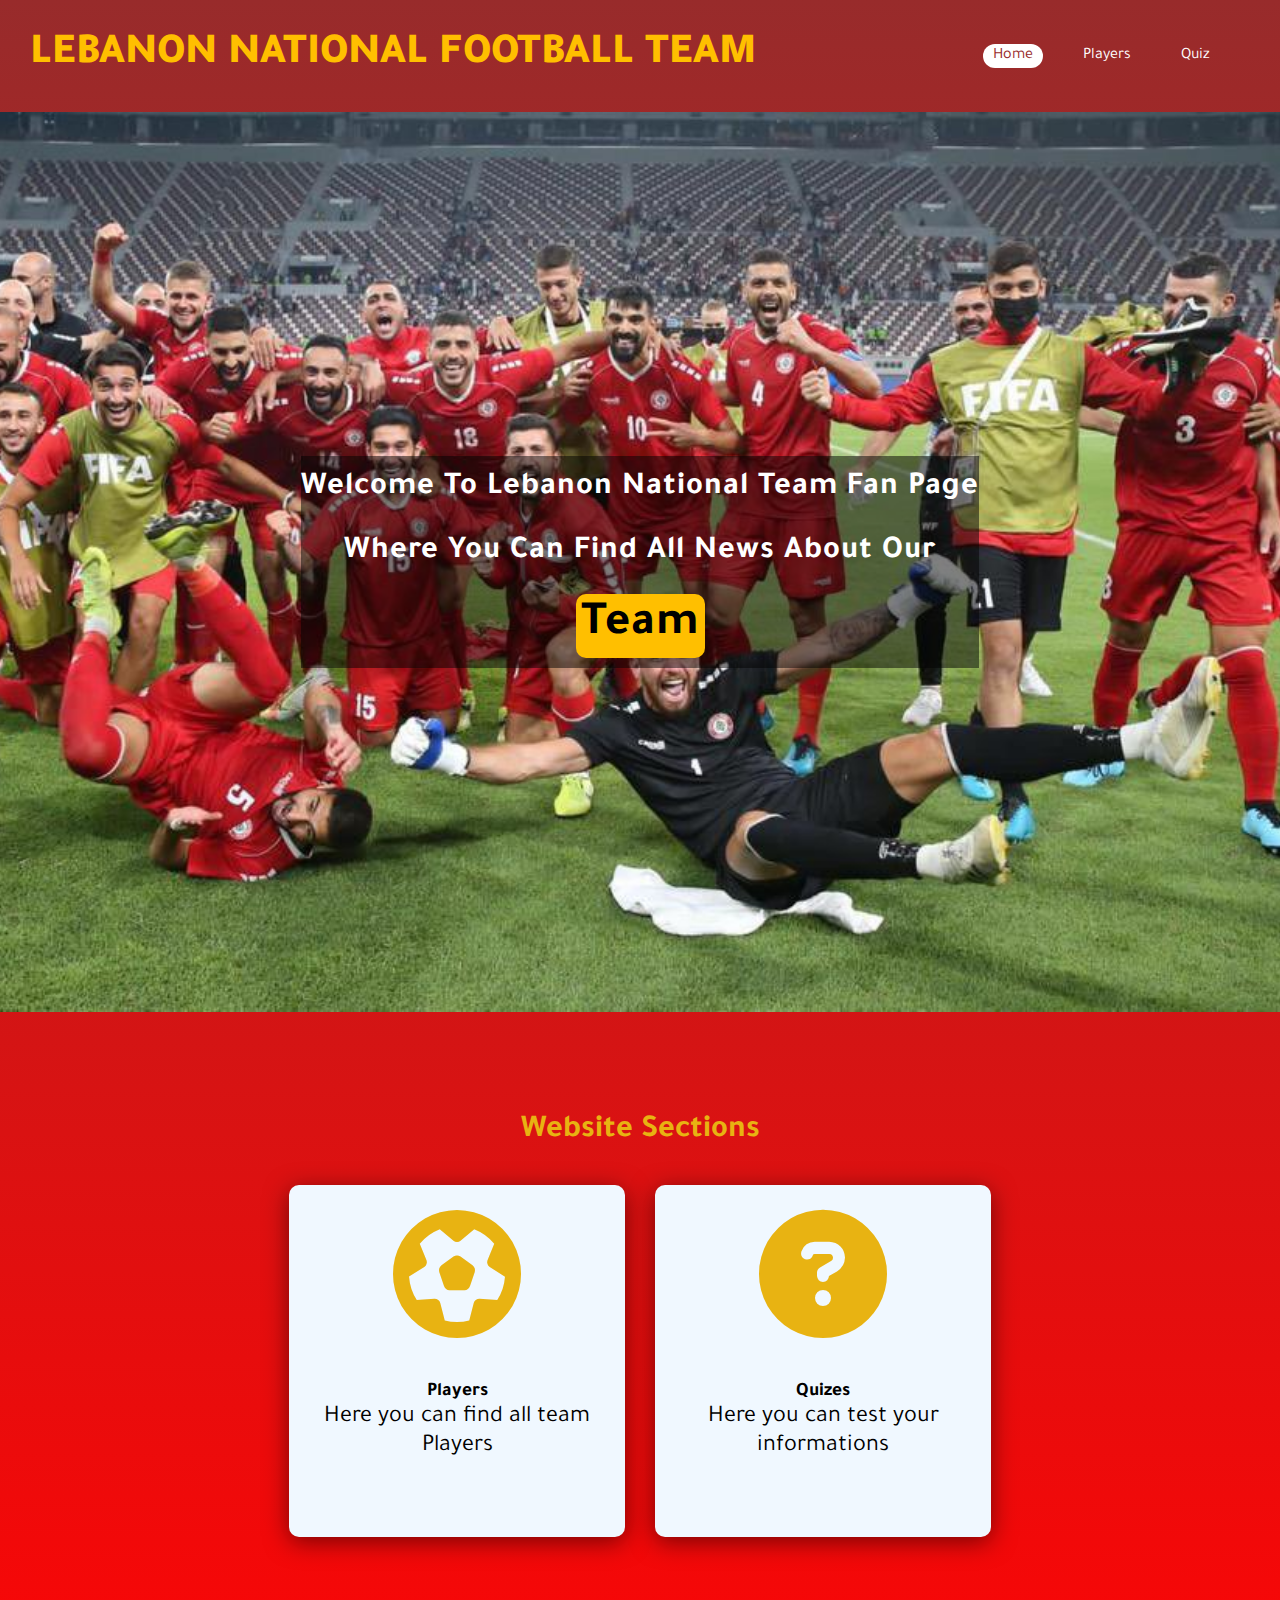
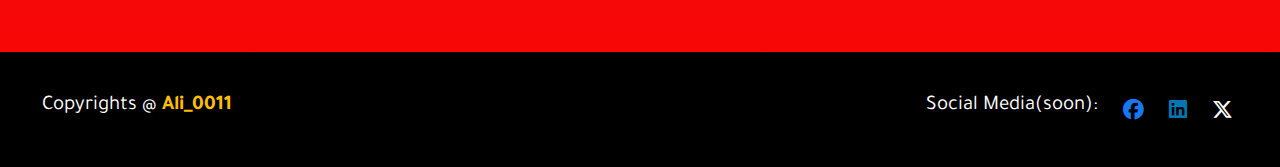
<file: index.html>
<!DOCTYPE html>
<html lang="en">
<head>
    <meta charset="UTF-8">
    <meta name="viewport" content="width=device-width, initial-scale=1.0">
    <link rel="stylesheet" href="https://cdnjs.cloudflare.com/ajax/libs/font-awesome/6.5.2/css/all.min.css">
    <link rel="stylesheet" href="master.css">
    <title>Lebanon National Football Team</title>
    <link rel="preconnect" href="https://fonts.googleapis.com">
<link rel="preconnect" href="https://fonts.gstatic.com" crossorigin>
<link href="https://fonts.googleapis.com/css2?family=Tajawal:wght@200;300;400;500;700;800;900&display=swap" rel="stylesheet">
</head>
<body>
    <header>
        <h2><a href="" class = "logo">Lebanon National Football Team</a></h2>
        <ul>
            <li><a href="index.html" class="active" onclick="setActive(this)" >Home</a></li>
            <li><a href="players.html" onclick="setActive(this)">Players</a></li>
            <li><a href="quiz.html" onclick="setActive(this)">Quiz</a></li>
        </ul>
    </header>

<section class="main">
    <h1>
        Welcome To Lebanon National Team Fan Page<br>
        where you can find all news about our<br> <span><a href="#Services">Team</a></span>
    </h1>
    
</section>

<section class="cards" id = "Services">
    <h2 class="title">
        Website Sections
    </h2>
    <div class="content">
        
       <a href="players.html">
        <div class="card">
            <div class="icon"> <i class="fas fa-soccer-ball"></i></i></div>
           <div class="info">
            <h3>Players</h3>
            <p>Here you can find all team Players </p>
           </div>
        </div>
       </a>
       <a href="quiz.html">
        <div class="card">
            <div class="icon"><i class="fas fa-question-circle"></i></i></div>
           <div class="info">
            <h3>Quizes</h3>
            <p>Here you can test your informations</p>
           </div>
        </div>
    </a>
    <!-- <a href="contact.html">
        <div class="card">  
            <div class="icon"> <i class="fa-regular fa-address-book"></i></div>
           <div class="info">
            <h3>Contacts</h3>
            <p>I am excited to read your messages!</p>
           </div>
        </div>
    </a> -->
    </div>
</section>
<footer class="footer">
    <p>Copyrights @ <span>Ali_0011</span></p>
    <div class="logos_footer">
        <p>Social Media(soon): </p>
        <div class="logos_footer_icons">
            <i class="fa-brands fa-facebook" style="color: #1877F2;"></i>
        <i class="fa-brands fa-linkedin" style="color: #0077B5;"></i>
        <i class="fa-brands fa-x-twitter"></i>
        </div>
    </div>
</footer>
<script>
    function setActive(element) {

var links = document.querySelectorAll('header ul li a');
links.forEach(function(link) {
    link.classList.remove('active');
});


element.classList.add('active');
}
</script>
</body>
</html>
</file>
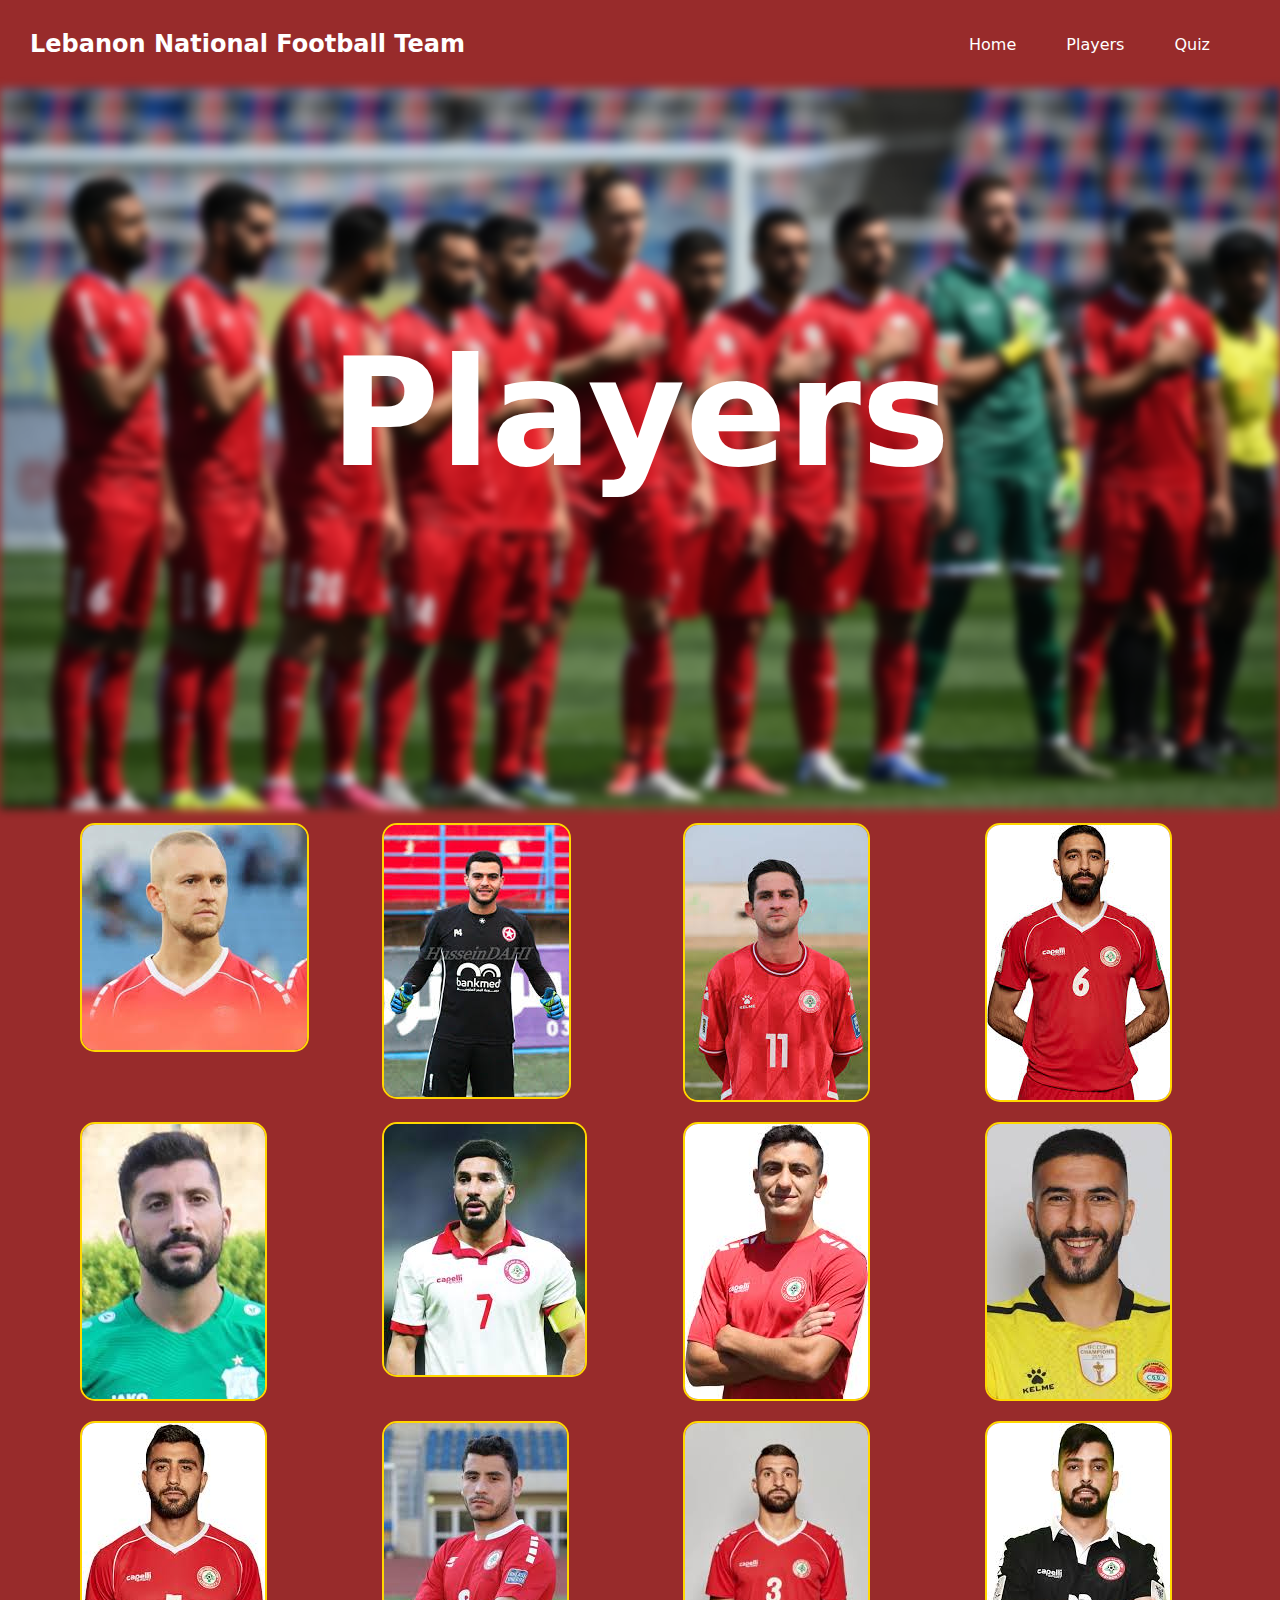
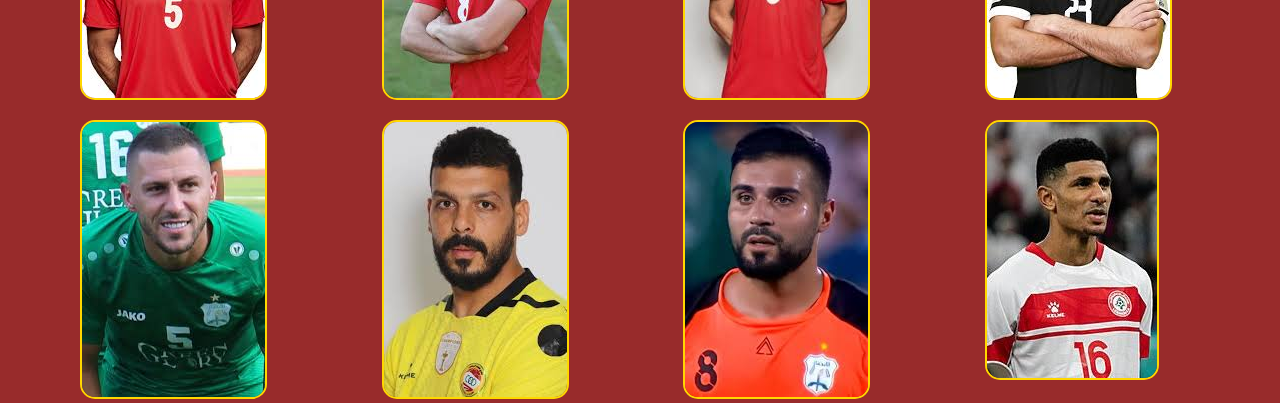
<file: players.html>
<!DOCTYPE html>
<html lang="en">
<head>
    <meta charset="UTF-8">
    <meta name="viewport" content="width=device-width, initial-scale=1.0">
    <title>Players</title>
    <link rel="stylesheet" href="players_style.css">
    <link rel="stylesheet" href="https://cdnjs.cloudflare.com/ajax/libs/font-awesome/6.0.0-beta3/css/all.min.css">
</head>
<body>
    <header>
        <h2><a href="" class = "logo">Lebanon National Football Team</a></h2>
        <ul>
            <li><a href="index.html"  onclick="setActive(this)" >Home</a></li>
            <li><a href="players.html" onclick="setActive(this)">Players</a></li>
            <li><a href="quiz.html" onclick="setActive(this)">Quiz</a></li>
        </ul>
    </header>
    <section class="main">
        <img src="images/team.jpg" alt="team Image" class="main_image">
        <div>
            <h1 class="title">Players</h1>
        </div>
        <div class="gallery">
            <div class="gallery_item">
                <img src="images/alex.jpg" alt="alex" class="gallery_image">
                <div class="text_image">
                    <p>Alexander Michel Melki</p>
                    <a href="https://www.falebanon.com/player/16500/"><i class="fas fa-globe"></i></a>
                </div>
            </div>
            
            <div class="gallery_item">
                <img src="images/ali_sabeh.jpg" alt="ali_sabeh" class="gallery_image">
                <div class="text_image">
                    <p style="color: white;">Ali Sabeh</p>
                    <a href="https://www.falebanon.com/player/14928/"><i class="fas fa-globe"></i></a>
                </div>
            </div>

            <div class="gallery_item">
                <img src="images/daniel.jpg" alt="daniel" class="gallery_image">
                <div class="text_image">
                    <p>Daniel Hareb</p>
                    <a href="https://www.falebanon.com/player/26749/"><i class="fas fa-globe"></i></a>
                </div>
            </div>

            <div class="gallery_item">
                <img src="images/dhaini.jpg" alt="dhaini" class="gallery_image">
                <div class="text_image">
                    <p>Mohammad Ali Dhaini</p>
                    <a href="www.falebanon.com/player/22450/"><i class="fas fa-globe"></i></a>
                </div>
            </div>

            <div class="gallery_item">
                <img src="images/hassain_chaitou.jpg" alt="hassain_chaitou" class="gallery_image">
                <div class="text_image">
                    <p>Hassain Chaitou</p>
                    <a href="https://www.falebanon.com/player/15188/"><i class="fas fa-globe"></i></a>
                </div>
            </div>

            <div class="gallery_item">
                <img src="images/hassan_maatou.jpg" alt="hassan_maatou" class="gallery_image">
                <div class="text_image">
                    <p>Hassan Maatouk</p>
                    <a href="https://www.falebanon.com/player/15183/"><i class="fas fa-globe"></i></a>
                </div>
            </div>

            <div class="gallery_item">
                <img src="images/hassan_srour.jpg" alt="hassan_srour" class="gallery_image">
                <div class="text_image">
                    <p>Hassan Srour</p>
                    <a href="https://www.falebanon.com/player/15141/"><i class="fas fa-globe"></i></a>
                </div>
            </div>

            <div class="gallery_item">
                <img src="images/hussein_zein.jpg" alt="hussein_zein" class="gallery_image">
                <div class="text_image">
                    <p>Hussein Zein</p>
                    <a href="https://www.falebanon.com/player/15134/?doing_wp_cron=1742671826.2717199325561523437500"><i class="fas fa-globe"></i></a>
                </div>
            </div>

            <div class="gallery_item">
                <img src="images/jihad.jpg" alt="jihad" class="gallery_image">
                <div class="text_image">
                    <p>Jihad Ayoub</p>
                    <a href="https://www.falebanon.com/player/15195/"><i class="fas fa-globe"></i></a>
                </div>
            </div>

            <div class="gallery_item">
                <img src="images/kassem_zein.jpg" alt="kassem_zein" class="gallery_image">
                <div class="text_image">
                    <p>Kassem Zein</p>
                    <a href="https://www.falebanon.com/player/15161/"><i class="fas fa-globe"></i></a>
                </div>
            </div>

            <div class="gallery_item">
                <img src="images/maher_sabra.jpg" alt="maher_sabra" class="gallery_image">
                <div class="text_image">
                    <p>Maher Sabra</p>
                    <a href="https://www.falebanon.com/26494/?doing_wp_cron=1742671965.5294311046600341796875"><i class="fas fa-globe"></i></a>
                </div>
            </div>

            <div class="gallery_item">
                <img src="images/mostafa_matar.jpg" alt="mostafa_matar" class="gallery_image">
                <div class="text_image">
                    <p style="color: white;">Mostafa Matar</p>
                    <a href="https://www.falebanon.com/player/15318/?doing_wp_cron=1742672022.2518589496612548828125"><i class="fas fa-globe"></i></a>
                </div>
            </div>

            <div class="gallery_item">
                <img src="images/nassar.jpg" alt="nassar" class="gallery_image">
                <div class="text_image">
                    <p style="color: white;">Nassar Nassar</p>
                    <a href="https://www.falebanon.com/player/15181/"><i class="fas fa-globe"></i></a>
                </div>
            </div>

            <div class="gallery_item">
                <img src="images/nour_mansour.jpg" alt="nour_mansour" class="gallery_image">
                <div class="text_image">
                    <p>Nour Mansour</p>
                    <a href="https://www.falebanon.com/player/15132/"><i class="fas fa-globe"></i></a>
                </div>
            </div>

            <div class="gallery_item">
                <img src="images/sony.jpg" alt="sony" class="gallery_image">
                <div class="text_image">
                    <p style="color: white;">Hassan Soony Saad</p>
                    <a href="https://www.falebanon.com/player/15184/"><i class="fas fa-globe"></i></a>
                </div>
            </div>

            <div class="gallery_item">
                <img src="images/walid.jpg" alt="walid" class="gallery_image">
                <div class="text_image">
                    <p>Walid Shour</p>
                    <a href="https://www.espn.com.sg/football/player/_/id/321431/walid-shour"><i class="fas fa-globe"></i></a>
                </div>
            </div>
        </div>
    </section>
    <!-- <footer class="footer">
        <p>Copyrights @ <span>Ali_0011</span></p>
        <div class="logos_footer">
            <p>Social Media(soon): </p>
            <div class="logos_footer_icons">
                <i class="fa-brands fa-facebook" style="color: #1877F2;"></i>
            <i class="fa-brands fa-linkedin" style="color: #0077B5;"></i>
            <i class="fa-brands fa-x-twitter"></i>
            </div>
        </div>
    </footer> -->
    <script>
        function setActive(element) {
    
    var links = document.querySelectorAll('header ul li a');
    links.forEach(function(link) {
        link.classList.remove('active');
    });

    
    element.classList.add('active');
}
    </script>
</body>
</html>
</file>
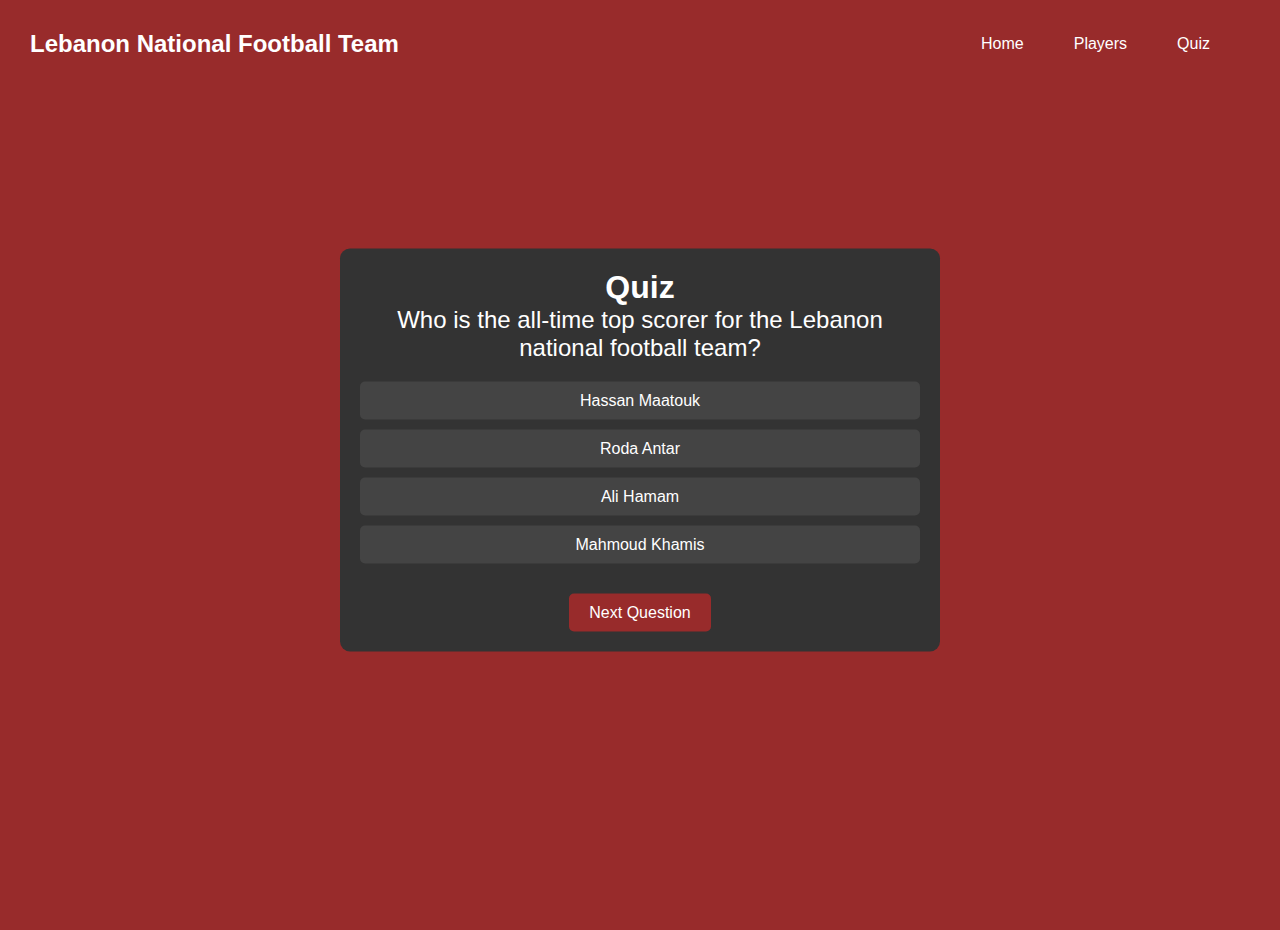
<file: quiz.html>
<!DOCTYPE html>
<html lang="en">
<head>
    <meta charset="UTF-8">
    <meta name="viewport" content="width=device-width, initial-scale=1.0">
    <title>Quiz On The Team</title>
    <link rel="stylesheet" href="quiz_style.css">
</head>
<body>
    <header>
        <h2><a href="" class = "logo">Lebanon National Football Team</a></h2>
        <ul>
            <li><a href="index.html" onclick="setActive(this)" >Home</a></li>
            <li><a href="players.html" onclick="setActive(this)">Players</a></li>
            <li><a href="quiz.html" onclick="setActive(this)">Quiz</a></li>
        </ul>
    </header>

    <div class="quiz-container">
        <h1> Quiz</h1>
        <div class="question-container">
            <p id="question-text"></p>
            <ul id="answer-list">
                
            </ul>
        </div>
        <button id="next-button" onclick="nextQuestion()">Next Question</button>
        <div id="score-container" style="display:none;">
            <h2>Your Score: <span id="score"></span></h2>
            <button id="replay-button" onclick="replayQuiz()">Replay Quiz</button>
        </div>
    </div>
    <script src="script.js"></script>
</body>
</html>
</file>
<file: master.css>
*{    margin: 0;
    padding: 0;
    box-sizing: border-box;
    /* by default content box */
    scroll-behavior: smooth;
    font-family: "Tajawal", sans-serif;

}
body{
    background: linear-gradient(#982b2b,#ff0404);
    height: 100%;
    font-family: system-ui, -apple-system, BlinkMacSystemFont, 'Segoe UI', Roboto, Oxygen, Ubuntu, Cantarell, 'Open Sans', 'Helvetica Neue', sans-serif;

}

a{
    text-decoration: none;
    color: white;
}

header{
    display: flex;
    /*when we have parents and we want to change the position of children we use flex  */
    justify-content: space-between;
    align-items: center;
    margin: 30px;
}
header ul{
    display:  flex;
    justify-content: space-between;
    align-items: center;
    list-style: none;


}
header ul li {
    margin-right:  30px;
}

header ul li a {
    padding:  4px 10px;
    border-radius: 20px;
}
header ul li a:hover, .active{
    background: white;
    color: #982b2b;
}
.logo{
    text-decoration: none;
    color:  #FFBF00;
    text-transform: uppercase;
    font-weight: 900;
    font-size: 1.8em;
}

section{
    padding: 100px;
    /* display: flex; */
    /* justify-content: space-around; */
}
/* .main_image{
height: 300px;
width: 300px;
} */
.main{
    display: flex;
    justify-content: space-around;
    width: 100%;
    min-height: 100vh;

    align-items: center;
    /* Vertical centering */

    background: url(images/main_image.jpg) no-repeat;
    background-size: cover;
    background-position: center;
    
    /* background-color: black; */
    text-align: center;
    
    
}
.main h1{
    
    font-weight: bold;
    background-color: rgba(1, 1, 1, 50%);
    /* border: 1px solid #982b2b; */
    /* border-radius: 10px; */
    margin: 10px;
}
section h1{
    margin-right: 100px;
    color: white;
    font-size: 2em;
    font-weight: 500;
    text-transform: capitalize;
    letter-spacing: 1px;
    line-height: 2em;
}
section h1 a{
    display: inline-block;
    background-color: #FFBF00;
    border-radius: 10px;
    color: black;
    font-size: 1.5em;
    font-weight: 600;  
    padding-left: 5px;
    padding-right: 5px;
    text-decoration: none;
   
    margin-top: 10px;
    margin-bottom: 10px;
}

section h1 a:hover{
    background-color:  #ffbf00c3;
    transform: scale(1.1);
    transition: 0.4s ease;
}









.title {
    display: flex;
    justify-content: center;
    color: #e8b312;
    font-size: 2em;
    margin-bottom: 20px;
}
.content{
    display: flex;
    justify-content: center;
    flex-direction: row;
    flex-wrap: wrap;
}
 .card{
    background-color: aliceblue;
    width: 21em;
    box-shadow: 0 5px 25px rgba(1, 1, 1, 50%);
    border-radius: 10px;
    padding: 25px;
    margin: 15px;
    text-decoration:none;
    min-height: 22em;
}
.card:hover{
    transform: scale(1.1);
    transition: 0.7 ease;
    text-decoration:none;
}
.icon{
    color:#e8b312;
    text-align: center;
    font-size: 8em;
    text-decoration:none;
}
.info{
    color: black;
    text-decoration:none;
    
    text-align: center;
}
.info h3{
    font-size: 1.2em;
    text-decoration:none;
}
 
/* footer style */
.footer{
    color: white;
    background-color: black;
    font-size: 1.3em;
    display: flex;
    justify-content: space-between;
    padding:2em;
    
}
.logos_footer{
    /* min-width:20em ; */
    display: flex;
    justify-content: space-between;
}
.footer span{
    color: #FFBF00;
    font-weight: 700;
}
.footer i{
    margin-left: 10px;
    padding: 5px;
}
.footer p{
    margin-right:10px ;
}

.card p{
    font-size: 1.5em;
}
@media (max-width:1023px){
    header{
        padding: 10px;
        font-size: 1em;
    }
    .navigation a{
        padding-left: 10px;
    }
    
    .footer{
      
        flex-direction: column;
        justify-content: center;
        line-height: 1.5em;
    }
    .logos_footer{
        /* min-width:20em ; */
        flex-direction: column;
        justify-content: center;
    }
    .main h1{
    
        font-size: 2em;
        line-height: 1.3em;
       }
}
</file>
<file: players_style.css>
*{
    margin: 0;
    padding: 0;
}

body{
    background-color: #982b2b;

    height: 100%;
    font-family: system-ui, -apple-system, BlinkMacSystemFont, 'Segoe UI', Roboto, Oxygen, Ubuntu, Cantarell, 'Open Sans', 'Helvetica Neue', sans-serif;

}

a{
    text-decoration: none;
    color: white;
}

header{
    display: flex;
    /*when we have parents and we want to change the position of children we use flex  */
    justify-content: space-between;
    align-items: center;
    margin: 30px;
}
header ul{
    display:  flex;
    justify-content: space-between;
    align-items: center;
    list-style: none;


}
header ul li {
    margin-right:  30px;
}

header ul li a {
    padding:  4px 10px;
    border-radius: 20px;
}
header ul li a:hover, .active{
    background: white;
    color: #982b2b;
}

.main{
    position: relative;
    width: 100%;
    height:auto;
    max-height: 650px;
}
.main_image{
    width: 100%;
    height: 100%;
    filter: blur(5px);
}
.title{
    position: absolute;
    top: 50%;
    left: 50%;
    transform: translate(-50%, -50%);
    color: white;
    font-size: 150px;
    text-align: center;

}
.gallery {
    display: grid;
    grid-template-columns: repeat(4, 1fr); /* 4 images per row */
    gap: 16px; /* Space between images */
    padding-left: 70px;
    margin: 10px;
}   
.gallery img { 
    transition: transform 1s ease, opacity 1s ease; 
    border: 2px solid gold;
    border-radius: 15px;
    
}
.gallery_item{
    position: relative;
}

.text_image{
    position: absolute;

    top: 50%;
    left: 27%;
    transform: translate(-50%,-50%);
    visibility: hidden;
    opacity: 0;
    transition: opacity 1s ease, visibility 1s ease;
    text-align: center;
    color: black;
    font-size: 20px;
    font-weight: 500;
}

.gallery_item:hover img{
    filter: blur(20px);
    transform: scale(1.05);

}

.gallery_item:hover .text_image{
    opacity: 1;
    visibility: visible;
}
.footer{
    color: white;
    background-color: black;
    font-size: 1.3em;
    display: flex;
    justify-content: space-between;
    padding:2em;
    
}
.logos_footer{
    /* min-width:20em ; */
    display: flex;
    justify-content: space-between;
}
.footer span{
    color: #FFBF00;
    font-weight: 700;
}
.footer i{
    margin-left: 10px;
    padding: 5px;
}
.footer p{
    margin-right:10px ;
}
.text_image p {
    color: white;
}
</file>
<file: quiz_style.css>
* {
    margin: 0;
    padding: 0;
    box-sizing: border-box;
}

a {
    text-decoration: none;
    color: white;
}

header {
    display: flex;
    justify-content: space-between;
    align-items: center;
    margin: 30px;
}

header ul {
    display: flex;
    justify-content: space-between;
    align-items: center;
    list-style: none;
}

header ul li {
    margin-right: 30px;
}

header ul li a {
    padding: 4px 10px;
    border-radius: 20px;
}

header ul li a:hover, .active {
    background: white;
    color: #982b2b;
}

body {
    font-family: Arial, sans-serif;
    background-color: #982b2b;
    color: white;
    height: 100vh;
    margin: 0;
}

.quiz-container {
    text-align: center;
    width: 60%;
    max-width: 600px;
    padding: 20px;
    background-color: #333;
    border-radius: 10px;
    position: absolute; /* Absolute positioning for centering */
    top: 50%; /* Vertically center the container */
    left: 50%; /* Horizontally center the container */
    transform: translate(-50%, -50%); /* Adjust for exact centering */
}

#question-text {
    font-size: 24px;
    margin-bottom: 20px;
}

#answer-list {
    list-style-type: none;
    padding: 0;
}

#answer-list li {
    margin: 10px 0;
    background-color: #444;
    padding: 10px;
    border-radius: 5px;
    cursor: pointer;
}

#answer-list li:hover {
    background-color: #555;
}

button {
    background-color: #982b2b;
    color: white;
    padding: 10px 20px;
    border: none;
    border-radius: 5px;
    cursor: pointer;
    font-size: 16px;
    margin-top: 20px;
}

button:hover {
    background-color: #ff0404;
}

#score-container {
    font-size: 20px;
    margin-top: 20px;
}
</file>
